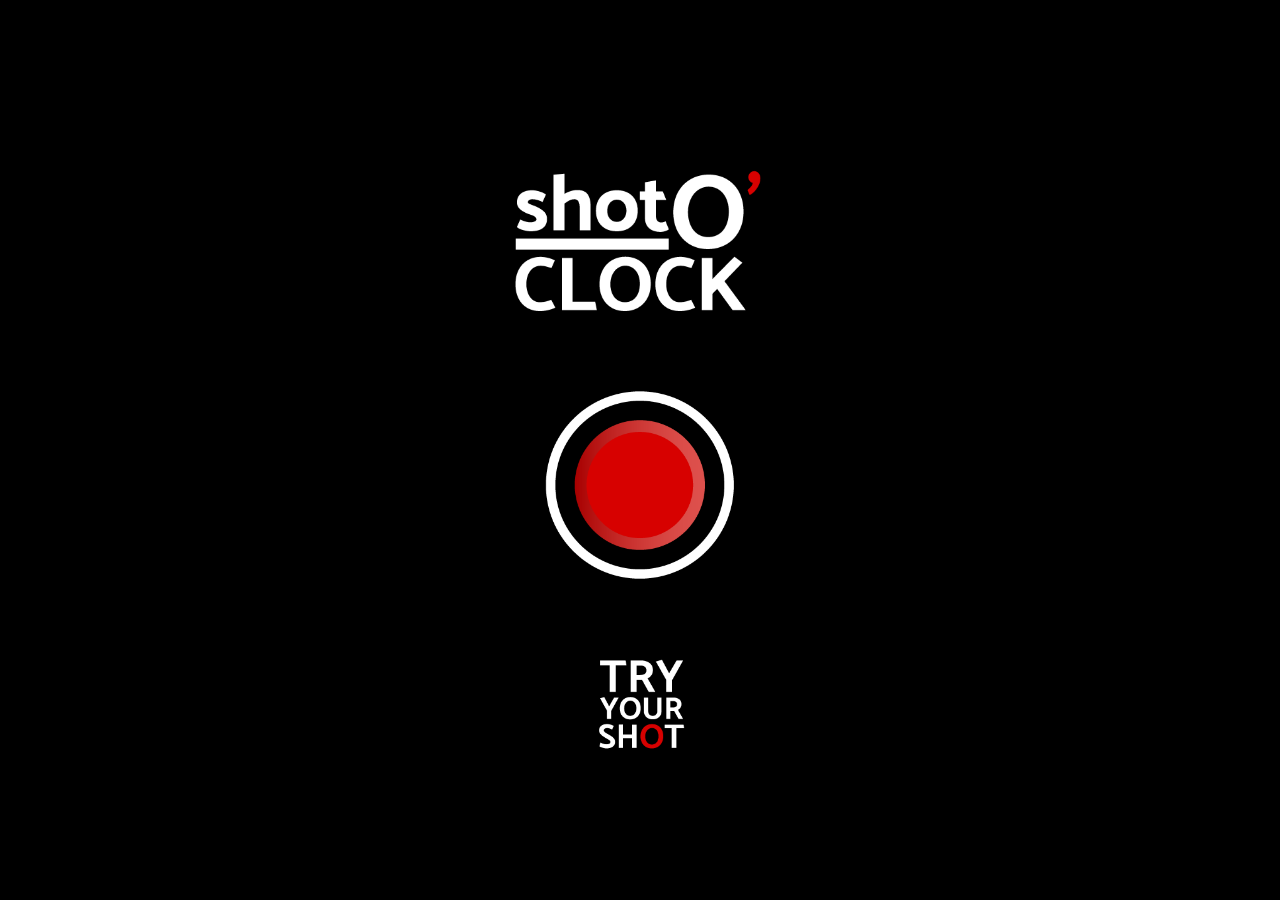
<file: frontend-app/index.html>
<!DOCTYPE html>
<head>
  <title>Shot O'Clock</title>
  <meta charset="utf-8" />
  <meta name="viewport" content="width=device-width, initial-scale=1, shrink-to-fit=no">

  <link rel="stylesheet" href="https://stackpath.bootstrapcdn.com/bootstrap/4.5.0/css/bootstrap.min.css" integrity="sha384-9aIt2nRpC12Uk9gS9baDl411NQApFmC26EwAOH8WgZl5MYYxFfc+NcPb1dKGj7Sk" crossorigin="anonymous">
    

  <script src="https://code.jquery.com/jquery-3.5.1.js" integrity="sha256-QWo7LDvxbWT2tbbQ97B53yJnYU3WhH/C8ycbRAkjPDc=" crossorigin="anonymous"></script>
  <script src="https://cdn.jsdelivr.net/npm/popper.js@1.16.0/dist/umd/popper.min.js" integrity="sha384-Q6E9RHvbIyZFJoft+2mJbHaEWldlvI9IOYy5n3zV9zzTtmI3UksdQRVvoxMfooAo" crossorigin="anonymous"></script>
  <script src="https://stackpath.bootstrapcdn.com/bootstrap/4.5.0/js/bootstrap.min.js" integrity="sha384-OgVRvuATP1z7JjHLkuOU7Xw704+h835Lr+6QL9UvYjZE3Ipu6Tp75j7Bh/kR0JKI" crossorigin="anonymous"></script>


  <link rel="stylesheet" href="css/styles.css">
  <script src="js/index.js"></script>
</head>

<body class="index">
    
    <div class="container">

        <div> 
            <img id="logo-home" src="resources/logo.png">

        </div>

        <div> 
          <a href="./party.html"><img id="start-button" src="resources/button.png"></a>
        </div>

        <div> 
             <img id="tagline" src="resources/try_your_shot.png">
        </div>

    </div>

   
</body>
</html>
</file>
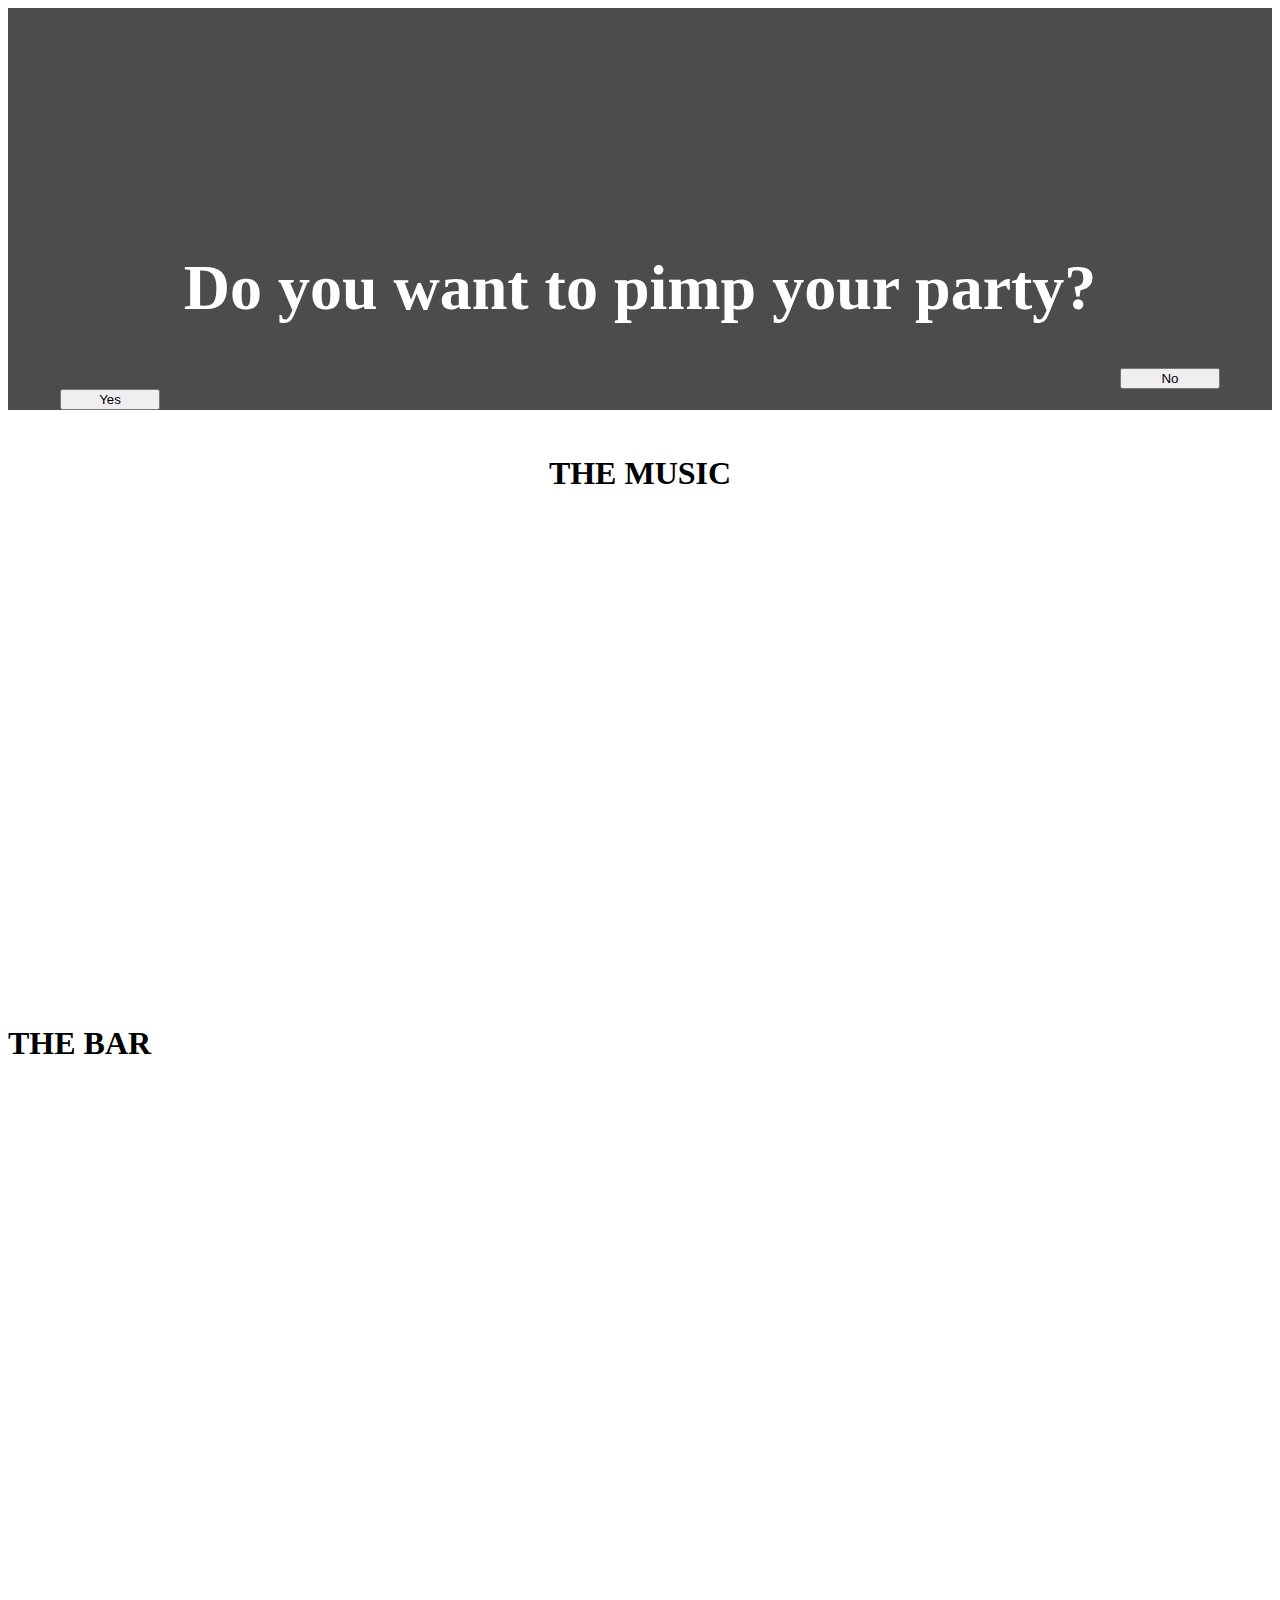
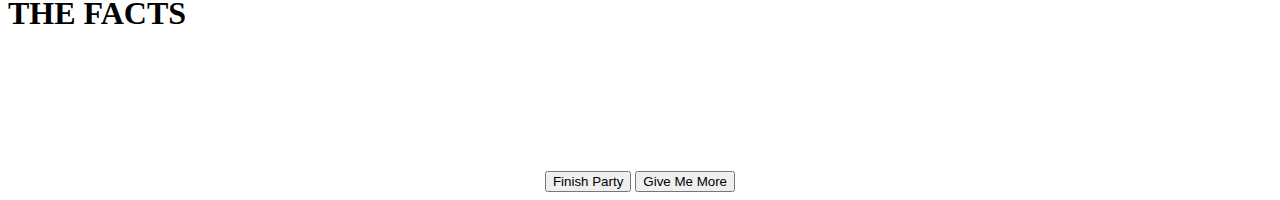
<file: frontend-app/party.html>
<!DOCTYPE html>
<head>
  <title>Shot O'Clock</title>
  <meta charset="utf-8" />
  <meta name="viewport" content="width=device-width, initial-scale=1, shrink-to-fit=no">

  <link rel="stylesheet" href="https://stackpath.bootstrapcdn.com/bootstrap/4.5.0/css/bootstrap.min.css" integrity="sha384-9aIt2nRpC12Uk9gS9baDl411NQApFmC26EwAOH8WgZl5MYYxFfc+NcPb1dKGj7Sk" crossorigin="anonymous">
    

  <script src="https://code.jquery.com/jquery-3.5.1.js" integrity="sha256-QWo7LDvxbWT2tbbQ97B53yJnYU3WhH/C8ycbRAkjPDc=" crossorigin="anonymous"></script>
  <script src="https://cdn.jsdelivr.net/npm/popper.js@1.16.0/dist/umd/popper.min.js" integrity="sha384-Q6E9RHvbIyZFJoft+2mJbHaEWldlvI9IOYy5n3zV9zzTtmI3UksdQRVvoxMfooAo" crossorigin="anonymous"></script>
  <script src="https://stackpath.bootstrapcdn.com/bootstrap/4.5.0/js/bootstrap.min.js" integrity="sha384-OgVRvuATP1z7JjHLkuOU7Xw704+h835Lr+6QL9UvYjZE3Ipu6Tp75j7Bh/kR0JKI" crossorigin="anonymous"></script>

  <link href="https://fonts.googleapis.com/css2?family=Orbitron:wght@400;700&display=swap" rel="stylesheet">
  <link href="https://fonts.googleapis.com/css2?family=Unna:wght@400;700&display=swap" rel="stylesheet">

  <script src="js/main.js"></script>
  <link rel="stylesheet" href="css/styles.css">
</head>

<body>

  <div id="fsModal"
    class="modal modal-fullscreen fade animated bounceIn"
    tabindex="-1"
    role="dialog"
    aria-labelledby="myModalLabel"
    aria-hidden="true">

 <!-- dialog -->
 <div class="modal-dialog">

   <!-- content -->
   <div class="modal-content">

     <!-- header -->
     <div class="modal-header">
       <h1>Do you want to pimp your party?</h1>
      
      </div>  
  
      <div class="row">
      <div class="col-lg-6 left-btn">
        <button class="btn btn-outline-danger modal-btn" data-dismiss="modal">No</button>
      </div>

      <div class="col-lg-6 right-btn">
         <button id="pimpUpTheParty" class="btn btn-outline-success modal-btn" data-dismiss="modal">Yes</button>
      </div>
      </div>
   </div>
   <!-- content -->

 </div>
 <!-- dialog -->

 <!-- web -->
</div>

    <div class="container">

      <!-- <h1 id="party-title" class="text-center"></h1> -->
      <div class="logo text-center">
        <img id="logo"></>
        <p id="party-description" class="text-center mt-4"></p>
      </div>

          <div class="row mt-4">

            <div class="col-lg-6 spotify">
                <h1 class="text-center">THE MUSIC</h1>
                <div id="frame-1" class="bordered frame-1">
                    <iframe id="spotify-player" src="" width="440" height="410" frameborder="0" allowtransparency="true" allow="encrypted-media"></iframe>
                </div>
               
            </div>

            <div class="col-lg-6">
              <h1 class="text-center">THE BAR</h1>
                <div id="frame-2" class="bordered frame-2">
                  <div id="bar">

                      <h2 id="coktail-name"></h2>
                      <img id="left-arrow">
                      <img id="cocktail-img"></>
                      <ul id="cocktail-prep"></ul>
                      <img id="right-arrow">
                  </div>
                </div>
              </div>
            </div>

          
      <h1 class="text-center mt-4">THE FACTS</h1>
        
       <div class="row">
         
          <img class="line"></>
           <div id="fun-facts" class="col-ld-12">
    
           
         </div>


         
       </div>

       <div class="buttons-place mb-5">
        <button id="test-button" type="button" class="btn btn-warning mt-2">Finish Party</button>
        <a href=""><button id="new" type="button" class="btn btn-warning mt-2">Give Me More</button></a>
     </div>
       

  </div>

   
</body>
</html>
</file>
<file: frontend-app/css/styles.css>
h1 {
    font-weight: 700;
}

#logo {
    margin-top: 20px;
}

#fun-facts {
    min-height: 100px;
    margin: 0 auto; 
    width: 90%; 
    text-align: center;

    /* border: 2px solid black; 
    background-color: rgba(255, 255, 255, 0.5);
    border-radius: 10px;
    */
}

.index {
    background-color: #000000;
    text-align: center;
}

#logo-home {
    width: 250px;
    margin-top: 12.5%;
}

#start-button {
    width: 200px;
    margin-top: 5%;
}

#tagline {
    width: 100px;
    margin-top: 5%;
}


.bordered {
    min-height: 450px;
    padding: 20px 0;
    width: 90%; 
    /* border: 2px solid black; 
    border-radius: 10px;
    background-color: rgba(255, 255, 255, 0.5); 
   background-image: url('../resources/frame-20.png');
   */
    background-repeat: no-repeat;
    background-size: auto;
    margin: 0 auto;
    text-align: center;
}
#bar img {
    margin: 0 auto;
    text-align: center;
}
#party-description {
    width: 80%;
    margin: 0 auto;
}

#bar {
    margin: 0 auto;
    text-align: center;
}

.text-box {
    padding: 20px 40px;
    margin-bottom: 0px;
    width: 80%;
    margin: 0 auto;
}

.spotify {
    margin: 0 auto;
    text-align: center;
}

#left-arrow {
    left: 100px;
    top: 40%;
    width: 40px;
    display: inline;
    position: absolute;
    cursor: pointer;
}

#right-arrow {
    right: 100px;
    top: 40%;
    width: 40px;
    display: inline;
    position: absolute;
    cursor: pointer;
}

#cocktail-img {
    display: inline;
    height: 160px;
    padding-top: 20px;
}

#test-button {
    cursor: pointer;
}

#coktail-name {
    padding-top: 40px;
}

.buttons-place {
    margin: 0 auto;
    text-align: center;
}

#cocktail-prep {
    list-style-type: none;
    padding-top: 20px;
    padding-left: 20px;
    padding-right:20px;
}

.modal-btn {
    width: 100px;
}

.left-btn {
    text-align: right;
    padding-right: 5px;
}

.line {
    width: 40%;
    margin: 0 auto;
}

.right-btn {
    text-align: left;
    padding-left: 5px;
}

.modal-header {
    border-bottom: 0px;
}

.modal-fullscreen {
    background: transparent;
    text-align:center;
    background-color: rgba(0, 0, 0, 0.7);
  }

.modal-fullscreen .modal-content {
    background: transparent;
    border: 0;
    -webkit-box-shadow: none;
    box-shadow: none;
    text-align:center;
    color:#FFF;
    padding-top:200px;
    
}
.modal-backdrop.modal-backdrop-fullscreen {
    background: #000000;

}

.modal-backdrop.modal-backdrop-fullscreen.in {
    opacity: .60;
    filter: alpha(opacity=60);
}
  
  /* .modal-fullscreen size: we use Bootstrap media query breakpoints */
  
.modal-fullscreen .modal-dialog {
    margin: 0;
    margin-right: auto;
    margin-left: auto;
    width: 100%;
    padding: 0px;
}
  
.modal-header > h1 {
      color: #FFF !important;
      font-size: 2em !important;	
} 
  
.modal-header > .form {
      padding-top: 100px;	
}
  
@media (min-width: 768px) {
    .modal-fullscreen .modal-dialog {
        width: 750px;
    }  
    .modal-header > h1 {
        font-size: 4em !important;	
    }
    h1.blog_custom {
        font-size: 5em !important;
    }
}
@media (min-width: 992px) {
    .modal-fullscreen .modal-dialog {
      width: 970px;
    }
}
@media (min-width: 1200px) {
    .modal-fullscreen .modal-dialog {
       width: 1170px;
    }
}
</file>
